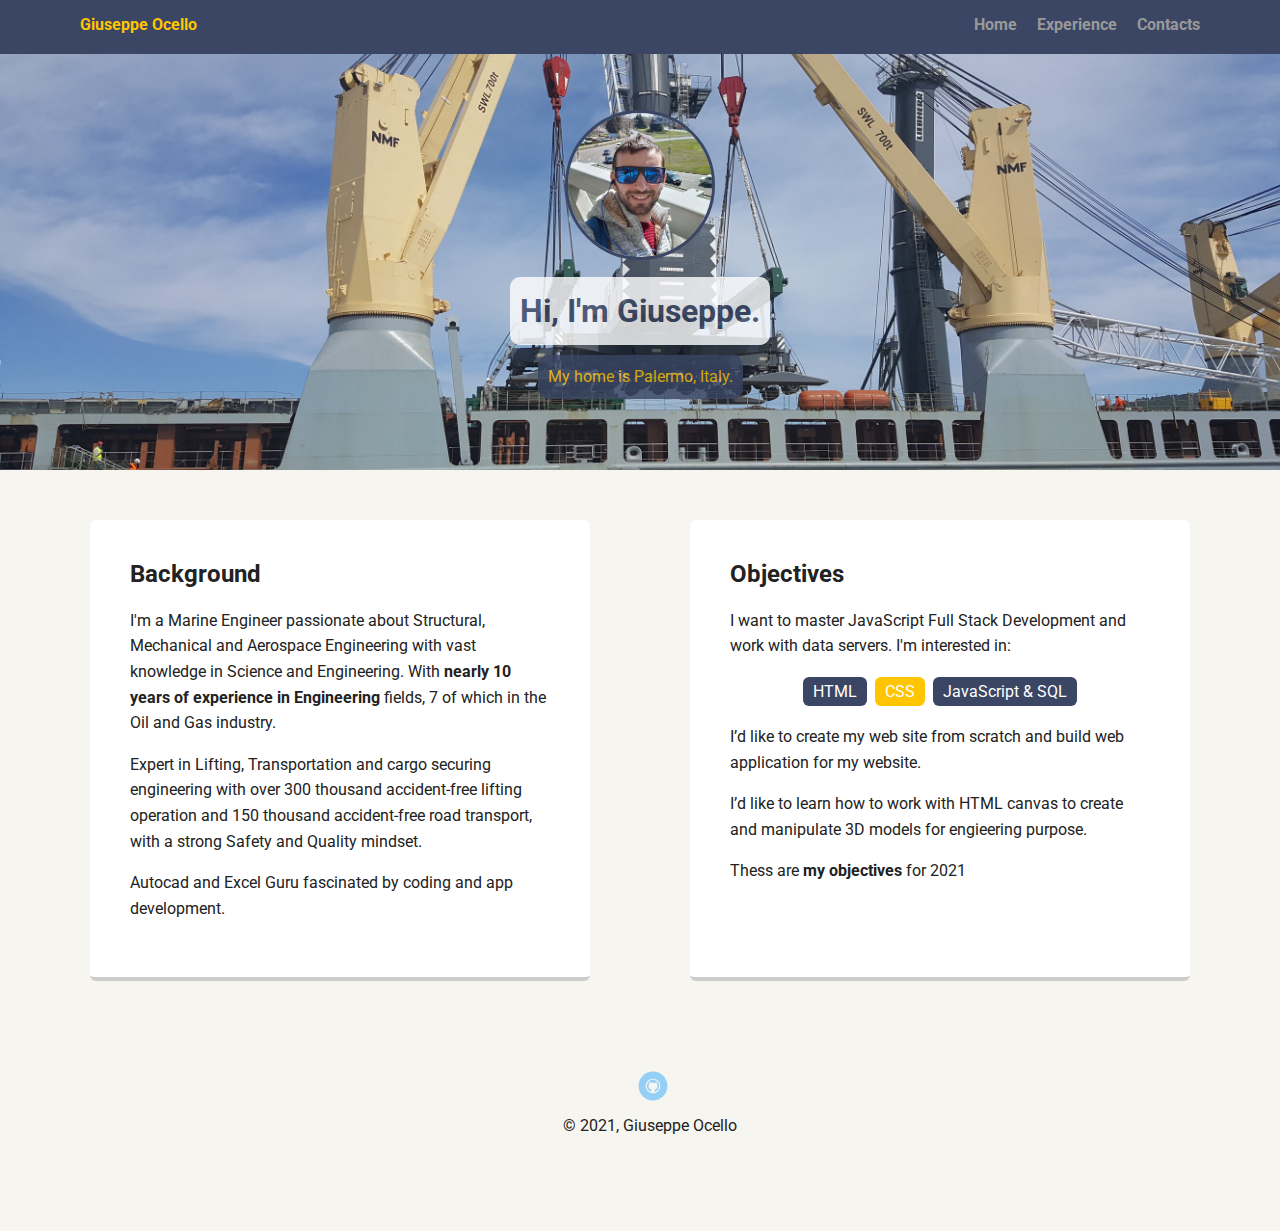
<file: index.html>
<!doctype html>
<html lang="en">

  <head>
    <meta charset="utf-8">
    <title>Giuseppe Ocello Profile</title>
    <meta name="viewport" content="width=device-width, initial-scale=1.0">
    <link rel="stylesheet" href="styles.css">
    <link href="https://fonts.googleapis.com/css?family=Muli%7CRoboto:400,300,500,700,900" rel="stylesheet">
  </head>

  <body>

    <nav class="navigation">
      <ul class="nav">
        <li class="name">Giuseppe Ocello</li>
        <li><a href="#">Home</a></li>
        <li><a href="experience.html" target="blank">Experience</a></li>
        <li><a href="contacts.html" target="blank">Contacts</a></li>
      </ul>
    </nav>

    <header>
      <img src="images/me_600x600.jpg" alt="A picture of me on a bridge" class="profile-image">
      <h1 class="tag name">Hi, I'm Giuseppe.</h1>
      <p class="tag location">My home is Palermo, Italy.</p>
    </header>

    <main class="flex">
      <section class="card">
        <h2>Background</h2>
        <p>I'm a Marine Engineer passionate about Structural, Mechanical and Aerospace Engineering with vast knowledge in Science and Engineering. With <strong>nearly 10 years of experience in Engineering</strong> fields, 7 of which in the Oil and Gas industry.</p>
        <p>Expert in Lifting, Transportation and cargo securing engineering with over 300 thousand accident-free lifting operation and 150 thousand accident-free road transport, with a strong Safety and Quality mindset.</p>
        <p>Autocad and Excel Guru fascinated by coding and app development.</p> 
      </section> 

      <section class="card">
        <h2>Objectives</h2>
        <p>I want to master JavaScript Full Stack Development and work with data servers. I'm interested in:</p>
        <ul class="skills">
          <li>HTML</li>
          <li>CSS</li>
          <li>JavaScript &amp; SQL</li>
        </ul>
        <p>I’d like to create my web site from scratch and build web application for my website.</p>
        <p>I’d like to learn how to work with HTML canvas to create and manipulate 3D models for engieering purpose.</p>
        <p>Thess are <strong>my objectives</strong> for 2021</p>
      </section> 
    </main>

    <footer>
      <ul>
        <li><a href="https://github.com/GiuseppeOcello" target="blank" class="social github">Github</a></li>
      </ul>
      <p class="copyright">&copy; 2021, Giuseppe Ocello</p>
    </footer>

  </body>
  </html>
</file>
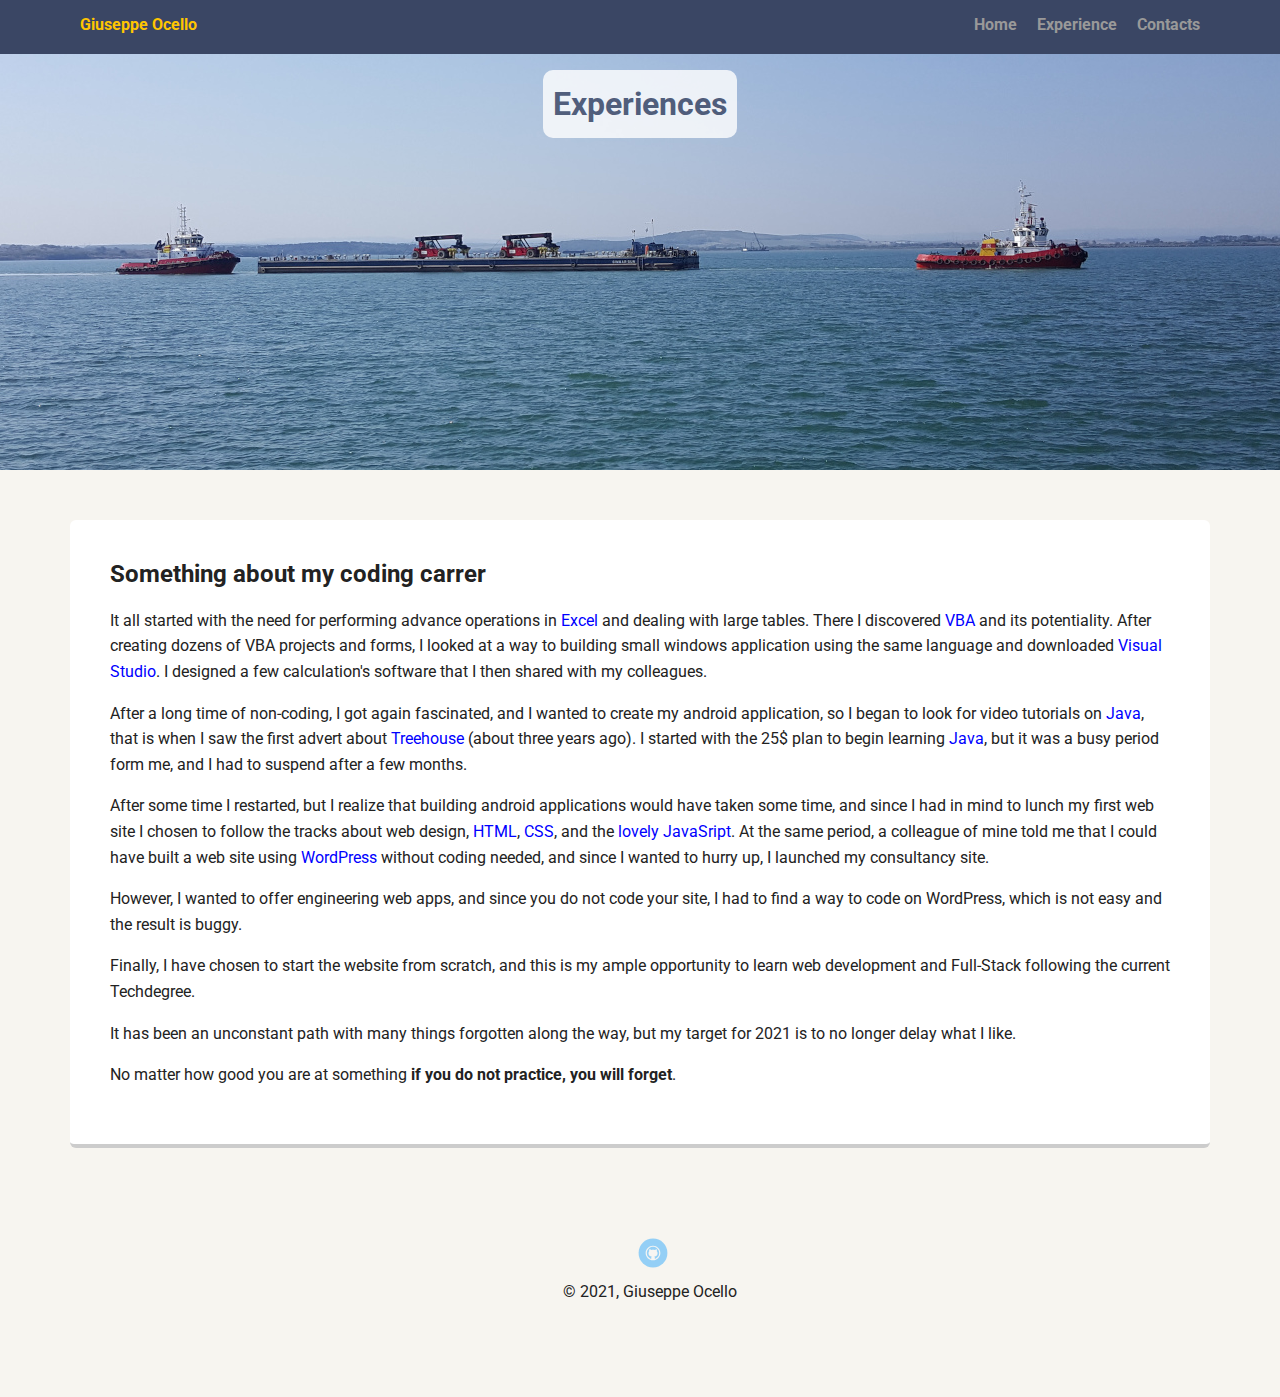
<file: experience.html>
<!doctype html>
<html lang="en">

  <head>
    <meta charset="utf-8">
    <title>Giuseppe Ocello Profile</title>
    <meta name="viewport" content="width=device-width, initial-scale=1.0">
    <link rel="stylesheet" href="styles.css">
    <link href="https://fonts.googleapis.com/css?family=Muli%7CRoboto:400,300,500,700,900" rel="stylesheet">
  </head>

  <body>

    <nav class="navigation">
      <ul class="nav">
        <li class="name">Giuseppe Ocello</li>
        <li><a href="index.html" target="blank">Home</a></li>
        <li><a href="#">Experience</a></li>
        <li><a href="contacts.html" target="blank">Contacts</a></li>
      </ul>
    </nav>

    <header id="experience">
      <h1 id="pages" class="tag name">Experiences</h1>
    </header>

    <main class="flex">
      <section class="card experience">
        <h2>Something about my coding carrer</h2>
            <p>It all started with the need for performing advance operations in <span>Excel</span> and dealing with large tables. There I discovered <span>VBA</span> and its potentiality.
            After creating dozens of VBA projects and forms, I looked at a way to building small windows application using the same language and downloaded <span>Visual Studio</span>. I designed a few calculation's software that I then shared with my colleagues.</p>
            <p>After a long time of non-coding, I got again fascinated, and I wanted to create my android application, so I began to look for video tutorials on <span>Java</span>, that is when I saw the first advert about <span>Treehouse</span> (about three years ago).
            I started with the 25$ plan to begin learning <span>Java</span>, but it was a busy period form me, and I had to suspend after a few months.</p> 
            <p>After some time I restarted, but I realize that building android applications would have taken some time, and since I had in mind to lunch my first web site I chosen to follow the tracks about web design, <span>HTML</span>, <span>CSS</span>, and the <span>lovely JavaSript</span>.
            At the same period, a colleague of mine told me that I could have built a web site using <span>WordPress</span> without coding needed, and since I wanted to hurry up, I launched my consultancy site.</p>
            <p>However, I wanted to offer engineering web apps, and since you do not code your site, I had to find a way to code on WordPress, which is not easy and the result is buggy.</p>
            <p>Finally, I have chosen to start the website from scratch, and this is my ample opportunity to learn web development and Full-Stack following the current Techdegree.</p>
            <p>It has been an unconstant path with many things forgotten along the way, but my target for 2021 is to no longer delay what I like.<p>
            <p>No matter how good you are at something <strong>if you do not practice, you will forget</strong>.</p>
      </section> 
    </main>

    <footer>
      <ul>
        <li><a href="https://github.com/GiuseppeOcello" target="blank" class="social github">Github</a></li>
      </ul>
      <p class="copyright">&copy; 2021, Giuseppe Ocello</p>
    </footer>

  </body>
  </html>
</file>
<file: styles.css>
/* Global Layout Set-up */
* { 
  box-sizing: border-box;
}
  
body {
  margin: 0;
  padding: 0;
  text-align: center;
  font-family: 'Roboto', sans-serif;
  color: #222;
  background: #f7f5f0;
}
/* Link Styles */

a {
  text-decoration: none;
  color: #999;
}
a:hover {
  color: #6633ff;
}

/* Section Styles */

.navigation {
  width: 100%;
  background: #3a4664;
  min-height: 30px;
  padding: 10px;
  position: fixed;
  text-align: center;
  z-index: 1; /* il allows me to change the order of the elemnts so tha the rest scrols under this one */
}
.nav {
  display: flex;
  justify-content: space-around;
  font-weight: 700;
  list-style-type: none;
  margin: 0 auto;
  padding: 0;
}

.nav .name {
    display: block;
    margin-right: auto;
    color: #ffc500;
}
.nav li {
  padding: 5px 10px 10px 10px;
}
.nav a {
  transition: all .5s;
}
.nav a:hover {
  color: #ffc500
}

/* Header style */

header {
  text-align: center;
  background: url('images/offloading_of_a_liebherr_lhm_550.jpg') no-repeat center ;
  background-size: cover;
  overflow: hidden;
  padding-top: 60px;
  line-height: 1.5;
  z-index: 0;
}

header .profile-image {
  margin-top: 50px;
  width: 150px;
  height: 150px;
  border-radius: 50%;
  border: 3px solid #3a4664;
  transition: all .5s;
}
header .profile-image:hover {
  /* Source http://bideowego.com/css3-border-radius-transitions */
  -webkit-transition: border-radius 1s;
  transition: border-radius 1s; 
  border-radius: 15px; /* End of the outsourced snippet */
  transform: scale(1.2);
}
.tag {
  background-color: white;
  opacity: 0.8;
  color: #3a4664;
  padding: 10px;
  border-radius: 10px;
  display: table;
  margin: 10px auto;
} 
.location {
  background-color: #3a4664;
  color: #ffc500;
}

.tag:hover {
  opacity: 1;
  transition: all .5s ease-out;
}

.location:hover {
  transform: scale(1.2) translate(0px,10px);
}

/* Content style */
.card {
  margin: 30px;
  padding: 20px 40px 40px;
  max-width: 500px;
  text-align: left;
  background: #fff;
  border-bottom: 4px solid #ccc;
  border-radius: 6px;
  transition: all .5s;
}
.card:hover {
  border-color: #ffc500;
}

ul.skills {
  padding: 0;
  text-align: center;
}

.skills li {
  border-radius: 6px;
  display: inline-block;
  background: #ffc500;
  color: white;
  padding: 5px 10px;
  margin: 2px;
}

.skills li:nth-child(odd) {
  background: #3a4664;
}

/* Footer */

footer {
  width: 100%;
  min-height: 30px;
  padding: 20px 0 40px 20px;
}

footer .copyright {
  top: -8px;
  font-size: .75em;
}

footer ul {
  list-style-type: none;
  margin: 0;
  padding: 0;
}

footer ul li {
  display: inline-block;
}

a.social {
  display: inline-block;
  text-indent: -9999px;
  margin-left: 5px;
  width: 30px;
  height: 30px;
  background-size: 30px 30px;
  opacity: .4;
  transition: all .5s;
}

a.github {
  background-image: url(images/github.svg);
}
a.social:hover {
  opacity: 1;
}
.clearfix {
  clear: both;
}

/* Styling for experience.html*/

header#experience {
  background: url('images/sea_towage.jpg') repeat center ;
}
.experience {
  max-width: 1500px;
}
span {
  color: blue;
}

/* Styling for contacts.html*/

header#contacts {
  background: url('images/sea_operation.jpg') center;
}
.contacts {
  max-width: 800px;
}

/* Styling for pages other than main */

.tag#pages {
  margin-bottom: 150px;
  }

/* Styles for larger screens */
@media screen and (min-width: 720px) {
  
  .flex {
      display: -ms-flexbox;      /* TWEENER - IE 10 */
      display: flex; 
      max-width: 1200px;
      -ms-flex-pack: distribute;
      justify-content: space-around;
      margin: 0 auto;
  }

  header {
    min-height: 470px;
  }

  .nav {
    max-width: 1200px;
    padding: 0 30px;
  }


  main {
    padding-top: 20px;
  }

  main p {
    line-height: 1.6em;
  }

  footer {
    font-size: 1.3em;
    max-width: 1200px;
    margin: 40px auto;
  }

}
</file>
